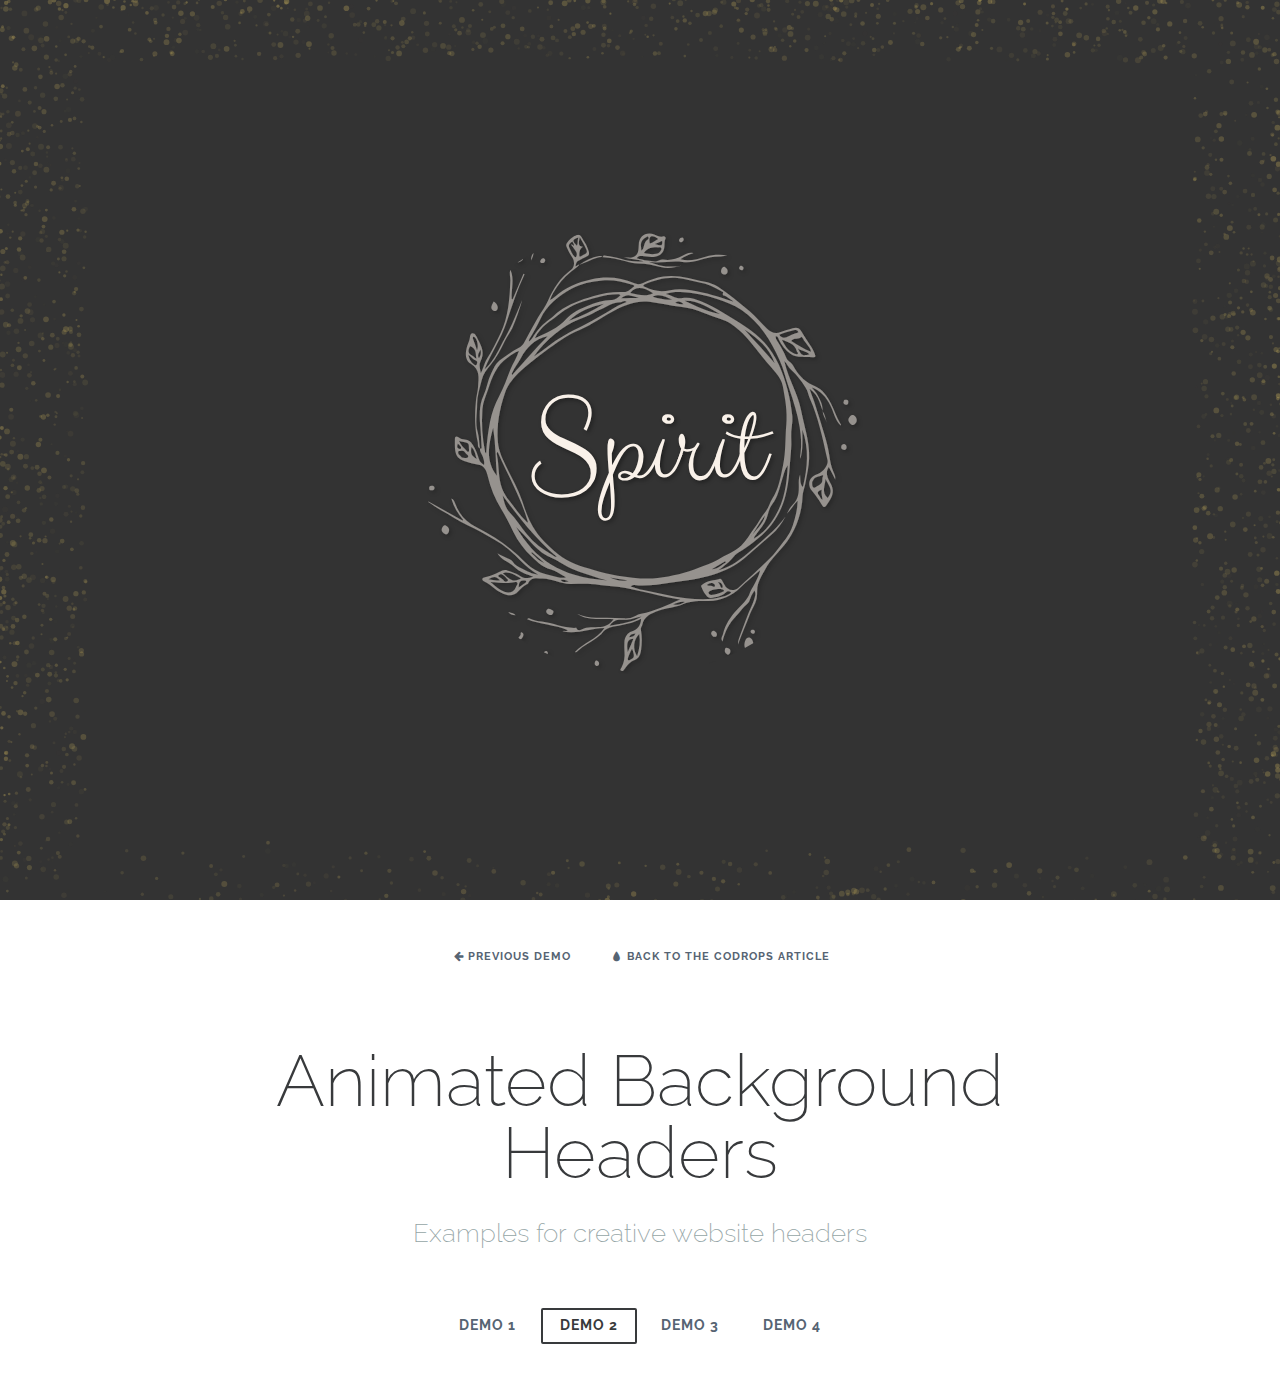
<file: edges/index.html>
<!DOCTYPE html>
<html lang="en" class="no-js">
	<head>
        <meta charset="UTF-8" />
        <meta http-equiv="X-UA-Compatible" content="IE=edge"> 
        <meta name="viewport" content="width=device-width, initial-scale=1"> 
        <title>Animated Background Headers | Demo 2</title>
        <meta name="description" content="Examples for creative website header animations using Canvas and JavaScript" />
        <meta name="keywords" content="header, canvas, animated, creative, inspiration, javascript" />
        <meta name="author" content="Codrops" />
        <link rel="shortcut icon" href="../favicon.ico">
        <link rel="stylesheet" type="text/css" href="css/normalize.css" />
        <link rel="stylesheet" type="text/css" href="css/demo.css" />
        <link rel="stylesheet" type="text/css" href="css/component.css" />
        <link href='http://fonts.googleapis.com/css?family=Raleway:200,400,800|Clicker+Script' rel='stylesheet' type='text/css'>
        <!--[if IE]>
        	<script src="http://html5shiv.googlecode.com/svn/trunk/html5.js"></script>
        <![endif]-->
	</head>
	<body>
		<div class="container demo-2">
			<div class="content">
                <div id="large-header" class="large-header">
                    <canvas id="demo-canvas"></canvas>
                    <h1 class="main-title">Spirit</span></h1>
                </div>
                <div class="codrops-top clearfix">
                    <a class="codrops-icon codrops-icon-prev" href="http://tympanus.net/Development/OffCanvasMenuEffects/"><span>Previous Demo</span></a>
                    <a class="codrops-icon codrops-icon-drop" href="http://tympanus.net/codrops/?p=20153"><span>Back to the Codrops Article</span></a>
                </div>
                <div class="codrops-header">
                    <h1>Animated Background Headers <span>Examples for creative website headers</span></h1>
                    <nav class="codrops-demos">
                        <a href="index.html">Demo 1</a>
                        <a class="current-demo" href="index2.html">Demo 2</a>
                        <a href="index3.html">Demo 3</a>
                        <a href="index4.html">Demo 4</a>
                    </nav>
                </div>
            </div>
		</div><!-- /container -->
        <script src="js/rAF.js"></script>
        <script src="js/demo-2.js"></script>
	</body>
</html>
</file>
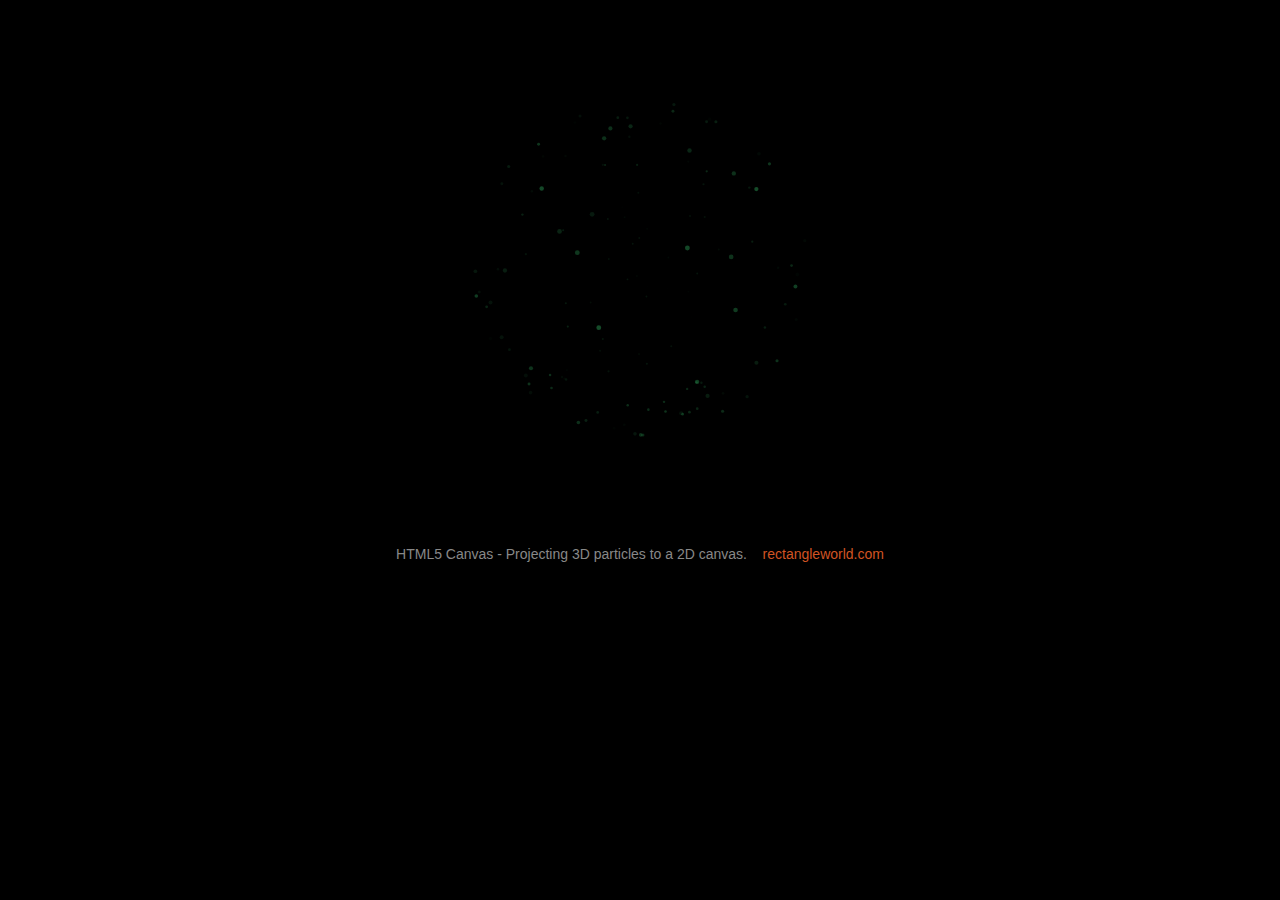
<file: sphere/DustySphere.html>
<!doctype html>
<html lang="en">

<head>
<meta charset="UTF-8">

<script src="Modernizr/modernizr-2.0.6.js"></script>

<script type="text/javascript">

window.addEventListener("load", windowLoadHandler, false);

//for debug messages
var Debugger = function() { };
Debugger.log = function(message) {
	try {
		console.log(message);
	}
	catch (exception) {
		return;
	}
}

function windowLoadHandler() {
	canvasApp();
}

function canvasSupport() {
	return Modernizr.canvas;
}

function canvasApp() {
	if (!canvasSupport()) {
		return;
	}
	
	var theCanvas = document.getElementById("canvasOne");
	var context = theCanvas.getContext("2d");
	
	var displayWidth;
	var displayHeight;
	var timer;
	var wait;
	var count;
	var numToAddEachFrame;
	var particleList;
	var recycleBin;
	var particleAlpha;
	var r,g,b;
	var fLen;
	var m;
	var projCenterX;
	var projCenterY;
	var zMax;
	var turnAngle;
	var turnSpeed;
	var sphereRad, sphereCenterX, sphereCenterY, sphereCenterZ;
	var particleRad;
	var zeroAlphaDepth;
	var randAccelX, randAccelY, randAccelZ;
	var gravity;
	var rgbString;
	//we are defining a lot of variables used in the screen update functions globally so that they don't have to be redefined every frame.
	var p;
	var outsideTest;
	var nextParticle;
	var sinAngle;
	var cosAngle;
	var rotX, rotZ;
	var depthAlphaFactor;
	var i;
	var theta, phi;
	var x0, y0, z0;
		
	init();
	
	function init() {
		wait = 1;
		count = wait - 1;
		numToAddEachFrame = 8;
		
		//particle color
		r = 70;
		g = 255;
		b = 140;
		
		rgbString = "rgba("+r+","+g+","+b+","; //partial string for color which will be completed by appending alpha value.
		particleAlpha = 1; //maximum alpha
		
		displayWidth = theCanvas.width;
		displayHeight = theCanvas.height;
		
		fLen = 320; //represents the distance from the viewer to z=0 depth.
		
		//projection center coordinates sets location of origin
		projCenterX = displayWidth/2;
		projCenterY = displayHeight/2;
		
		//we will not draw coordinates if they have too large of a z-coordinate (which means they are very close to the observer).
		zMax = fLen-2;
		
		particleList = {};
		recycleBin = {};
		
		//random acceleration factors - causes some random motion
		randAccelX = 0.1;
		randAccelY = 0.1;
		randAccelZ = 0.1;
		
		gravity = 0; //try changing to a positive number (not too large, for example 0.3), or negative for floating upwards.
		
		particleRad = 2.5;
		sphereRad = 280;
		sphereCenterX = 0;
		sphereCenterY = 0;
		sphereCenterZ = -3 - sphereRad;
		
		//alpha values will lessen as particles move further back, causing depth-based darkening:
		zeroAlphaDepth = -750; 
		
		turnSpeed = 2*Math.PI/1600; //the sphere will rotate at this speed (one complete rotation every 1600 frames).
		turnAngle = 0; //initial angle
		
		timer = setInterval(onTimer, 1000/24);
	}
	
	function onTimer() {
		//if enough time has elapsed, we will add new particles.		
		count++;
			if (count >= wait) {
						
			count = 0;
			for (i = 0; i < numToAddEachFrame; i++) {
				theta = Math.random()*2*Math.PI;
				phi = Math.acos(Math.random()*2-1);
				x0 = sphereRad*Math.sin(phi)*Math.cos(theta);
				y0 = sphereRad*Math.sin(phi)*Math.sin(theta);
				z0 = sphereRad*Math.cos(phi);
				
				//We use the addParticle function to add a new particle. The parameters set the position and velocity components.
				//Note that the velocity parameters will cause the particle to initially fly outwards away from the sphere center (after
				//it becomes unstuck).
				var p = addParticle(x0, sphereCenterY + y0, sphereCenterZ + z0, 0.002*x0, 0.002*y0, 0.002*z0);
				
				//we set some "envelope" parameters which will control the evolving alpha of the particles.
				p.attack = 50;
				p.hold = 50;
				p.decay = 160;
				p.initValue = 0;
				p.holdValue = particleAlpha;
				p.lastValue = 0;
				
				//the particle will be stuck in one place until this time has elapsed:
				p.stuckTime = 80 + Math.random()*20;
				
				p.accelX = 0;
				p.accelY = gravity;
				p.accelZ = 0;
			}
		}
		
		//update viewing angle
		turnAngle = (turnAngle + turnSpeed) % (2*Math.PI);
		sinAngle = Math.sin(turnAngle);
		cosAngle = Math.cos(turnAngle);

		//background fill
		context.fillStyle = "#000000";
		context.fillRect(0,0,displayWidth,displayHeight);
		
		//update and draw particles
		p = particleList.first;
		while (p != null) {
			//before list is altered record next particle
			nextParticle = p.next;
			
			//update age
			p.age++;
			
			//if the particle is past its "stuck" time, it will begin to move.
			if (p.age > p.stuckTime) {	
				p.velX += p.accelX + randAccelX*(Math.random()*2 - 1);
				p.velY += p.accelY + randAccelY*(Math.random()*2 - 1);
				p.velZ += p.accelZ + randAccelZ*(Math.random()*2 - 1);
				
				p.x += p.velX;
				p.y += p.velY;
				p.z += p.velZ;
			}
			
			/*
			We are doing two things here to calculate display coordinates.
			The whole display is being rotated around a vertical axis, so we first calculate rotated coordinates for
			x and z (but the y coordinate will not change).
			Then, we take the new coordinates (rotX, y, rotZ), and project these onto the 2D view plane.
			*/
			rotX = cosAngle*p.x + sinAngle*(p.z - sphereCenterZ);
			rotZ = -sinAngle*p.x + cosAngle*(p.z - sphereCenterZ) + sphereCenterZ;
			m = fLen/(fLen - rotZ);
			p.projX = rotX*m + projCenterX;
			p.projY = p.y*m + projCenterY;
				
			//update alpha according to envelope parameters.
			if (p.age < p.attack+p.hold+p.decay) {
				if (p.age < p.attack) {
					p.alpha = (p.holdValue - p.initValue)/p.attack*p.age + p.initValue;
				}
				else if (p.age < p.attack+p.hold) {
					p.alpha = p.holdValue;
				}
				else if (p.age < p.attack+p.hold+p.decay) {
					p.alpha = (p.lastValue - p.holdValue)/p.decay*(p.age-p.attack-p.hold) + p.holdValue;
				}
			}
			else {
				p.dead = true;
			}
			
			//see if the particle is still within the viewable range.
			if ((p.projX > displayWidth)||(p.projX<0)||(p.projY<0)||(p.projY>displayHeight)||(rotZ>zMax)) {
				outsideTest = true;
			}
			else {
				outsideTest = false;
			}
			
			if (outsideTest||p.dead) {
				recycle(p);
			}
			
			else {
				//depth-dependent darkening
				depthAlphaFactor = (1-rotZ/zeroAlphaDepth);
				depthAlphaFactor = (depthAlphaFactor > 1) ? 1 : ((depthAlphaFactor<0) ? 0 : depthAlphaFactor);
				context.fillStyle = rgbString + depthAlphaFactor*p.alpha + ")";
				
				//draw
				context.beginPath();
				context.arc(p.projX, p.projY, m*particleRad, 0, 2*Math.PI, false);
				context.closePath();
				context.fill();
			}
			
			p = nextParticle;
		}
	}
		
	function addParticle(x0,y0,z0,vx0,vy0,vz0) {
		var newParticle;
		var color;
		
		//check recycle bin for available drop:
		if (recycleBin.first != null) {
			newParticle = recycleBin.first;
			//remove from bin
			if (newParticle.next != null) {
				recycleBin.first = newParticle.next;
				newParticle.next.prev = null;
			}
			else {
				recycleBin.first = null;
			}
		}
		//if the recycle bin is empty, create a new particle (a new ampty object):
		else {
			newParticle = {};
		}
		
		//add to beginning of particle list
		if (particleList.first == null) {
			particleList.first = newParticle;
			newParticle.prev = null;
			newParticle.next = null;
		}
		else {
			newParticle.next = particleList.first;
			particleList.first.prev = newParticle;
			particleList.first = newParticle;
			newParticle.prev = null;
		}
		
		//initialize
		newParticle.x = x0;
		newParticle.y = y0;
		newParticle.z = z0;
		newParticle.velX = vx0;
		newParticle.velY = vy0;
		newParticle.velZ = vz0;
		newParticle.age = 0;
		newParticle.dead = false;
		if (Math.random() < 0.5) {
			newParticle.right = true;
		}
		else {
			newParticle.right = false;
		}
		return newParticle;		
	}
	
	function recycle(p) {
		//remove from particleList
		if (particleList.first == p) {
			if (p.next != null) {
				p.next.prev = null;
				particleList.first = p.next;
			}
			else {
				particleList.first = null;
			}
		}
		else {
			if (p.next == null) {
				p.prev.next = null;
			}
			else {
				p.prev.next = p.next;
				p.next.prev = p.prev;
			}
		}
		//add to recycle bin
		if (recycleBin.first == null) {
			recycleBin.first = p;
			p.prev = null;
			p.next = null;
		}
		else {
			p.next = recycleBin.first;
			recycleBin.first.prev = p;
			recycleBin.first = p;
			p.prev = null;
		}
	}	
}

</script>

<title>HTML5 - 3D Particles in a 2D Canvas</title>

<style type="text/css">
	body {background-color:#000000; color:#555555;} 
	h4 {font-family: sans-serif; color:#555555; font-size:16px;}
	h3 {font-family: sans-serif; color:#555555;}
	p {font-family: sans-serif; color:#888888; font-size:14px;}
	a {font-family: sans-serif; color:#d15423; text-decoration:none;}
</style>

</head>
<body>
<div style="text-align:center">

<canvas id="canvasOne" width="900" height="520">
Your browser does not support HTML5 canvas.
</canvas>
<p>HTML5 Canvas - Projecting 3D particles to a 2D canvas. &nbsp; &nbsp;<a href="http://www.rectangleworld.com">rectangleworld.com</a></p>
</div>
</body>
</html>
</file>
<file: edges/css/demo.css>
@font-face {
	font-weight: normal;
	font-style: normal;
	font-family: 'codropsicons';
	src:url('../fonts/codropsicons/codropsicons.eot');
	src:url('../fonts/codropsicons/codropsicons.eot?#iefix') format('embedded-opentype'),
		url('../fonts/codropsicons/codropsicons.woff') format('woff'),
		url('../fonts/codropsicons/codropsicons.ttf') format('truetype'),
		url('../fonts/codropsicons/codropsicons.svg#codropsicons') format('svg');
}

*, *:after, *:before { -webkit-box-sizing: border-box; box-sizing: border-box; }
.clearfix:before, .clearfix:after { content: ''; display: table; }
.clearfix:after { clear: both; }

body {
	background: #fff;
	color: #383a3c;
	font-weight: 400;
	font-size: 1em;
	line-height: 1.25;
	font-family: 'Raleway', Calibri, Arial, sans-serif;
}

a, button {
	outline: none;
}

a {
	color: #566473;
	text-decoration: none;
}

a:hover, a:focus {
	color: #34495e;
}

section {
	padding: 1em;
	text-align: center;
}

p.ref {
	text-align: center;
	padding: 2em 1em;
}

/* Header */
.codrops-header {
	margin: 0 auto;
	padding: 2em;
	text-align: center;
	max-width: 900px;
}

.codrops-header h1 {
	margin: 0;
	font-size: 4.5em;
	line-height: 1;
	font-weight: 200;
}

.codrops-header h1 span {
	display: block;
	padding: 1em 0 1.5em;
	font-size: 36%;
	color: #95a5a6;
	line-height: 1.4;
}

/* To Navigation Style */
.codrops-top {
	width: 100%;
	text-transform: uppercase;
	font-weight: 700;
	font-size: 0.69em;
	text-align: center;
	padding: 3em 0;
}

.codrops-top a {
	display: inline-block;
	padding: 1.5em;
	text-decoration: none;
	letter-spacing: 1px;
}

.codrops-icon:before {
	margin: 0 4px;
	text-transform: none;
	font-weight: normal;
	font-style: normal;
	font-variant: normal;
	font-family: 'codropsicons';
	line-height: 1;
	speak: none;
	-webkit-font-smoothing: antialiased;
}

.codrops-icon-drop:before {
	content: "\e001";
}

.codrops-icon-prev:before {
	content: "\e004";
}

/* Demo Buttons Style */
.codrops-demos {
	padding-top: 1em;
	font-size: 0.8em;
}

.codrops-demos a {
	display: inline-block;
	margin: 0.35em 0.1em;
	padding: 0.5em 1.2em;
	outline: none;
	text-decoration: none;
	text-transform: uppercase;
	letter-spacing: 1px;
	font-weight: 700;
	border-radius: 2px;
	font-size: 110%;
	border: 2px solid transparent;
}

.codrops-demos a:hover,
.codrops-demos a.current-demo {
	border-color: #383a3c;
}

.codrops-demos h3 {
	margin: 0;
	padding: 1em 0 0.5em 0;
	font-size: 0.9em;
	float: left;
	min-width: 90px;
	clear: left;
}

.codrops-demos div:not(:first-child) h3 {
	padding-top: 2em;
}

.codrops-demos a:hover,
.codrops-demos a.current-demo {
	color: inherit;
	border-color: initial;
}

/* Related demos */
.related {
	padding: 10em 0;
}

.related p {
	font-size: 1.5em;
}

.related > a {
	display: inline-block;
	text-align: center;
	margin: 20px 10px;
	padding: 25px;
	vertical-align: middle;
}

.related a img {
	max-width: 100%;
	opacity: 0.8;
	border-radius: 10px;
}

.related a:hover img,
.related a:active img {
	opacity: 1;
}

.related a h3 {
	margin: 0;
	min-height: 63px;
	padding: 0.5em 0 0.3em;
	max-width: 300px;
	text-align: center;
	font-weight: 400;
	font-size: 1em;
}

@media screen and (max-width: 40em) {

	.codrops-header h1 {
		font-size: 2.5em;
	}
}
</file>
<file: edges/css/component.css>
/* Header */
.large-header {
	position: relative;
	width: 100%;
	background: #333;
	overflow: hidden;
	background-size: cover;
	background-position: center center;
	z-index: 1;
}

.main-title {
	position: absolute;
	margin: 0;
	padding: 0;
	color: #f9f1e9;
	text-align: center;
	top: 50%;
	left: 50%;
	-webkit-transform: translate3d(-50%,-50%,0);
	transform: translate3d(-50%,-50%,0);
}

.demo-1 .main-title, 
.demo-3 .main-title {
	text-transform: uppercase;
	font-size: 4.2em;
	letter-spacing: 0.1em;
}

.demo-2 .main-title {
	font-family: 'Clicker Script', cursive;
	font-weight: normal;
	font-size: 8em;
	padding-left: 10px;
	text-shadow: 2px 2px 4px rgba(0,0,0,0.4);
}

.demo-2 .main-title::before {
	content: '';
	width: 20vw;
	height: 20vw;
	min-width: 3.5em;
	min-height: 3.5em;
	background: url(../img/deco.svg) no-repeat center center;
	background-size: cover;
	position: absolute;
	top: 50%;
	left: 50%;
	border-radius: 50%;
	z-index: -1;
	-webkit-transform: translate3d(-50%,-50%,0);
	transform: translate3d(-50%,-50%,0);
}

.demo-3 .main-title {
	padding: 10px 40px;
	border: 10px double #f9f1e9;
	text-transform: uppercase;
	font-family: Londrina Outline, sans-serif;
}

.demo-4 .main-title {
	font-size: 6em;
	font-weight: 300;
	padding: 10px 30px;
	text-transform: uppercase;
	color: #222;
}

.main-title .thin {
	font-weight: 200;
}

@media only screen and (max-width : 768px) {
	.demo-1 .main-title, 
	.demo-3 .main-title,
	.demo-4 .main-title {
		font-size: 3em;
	}

	.demo-2 .main-title {
		font-size: 4em;
	}
}
</file>
